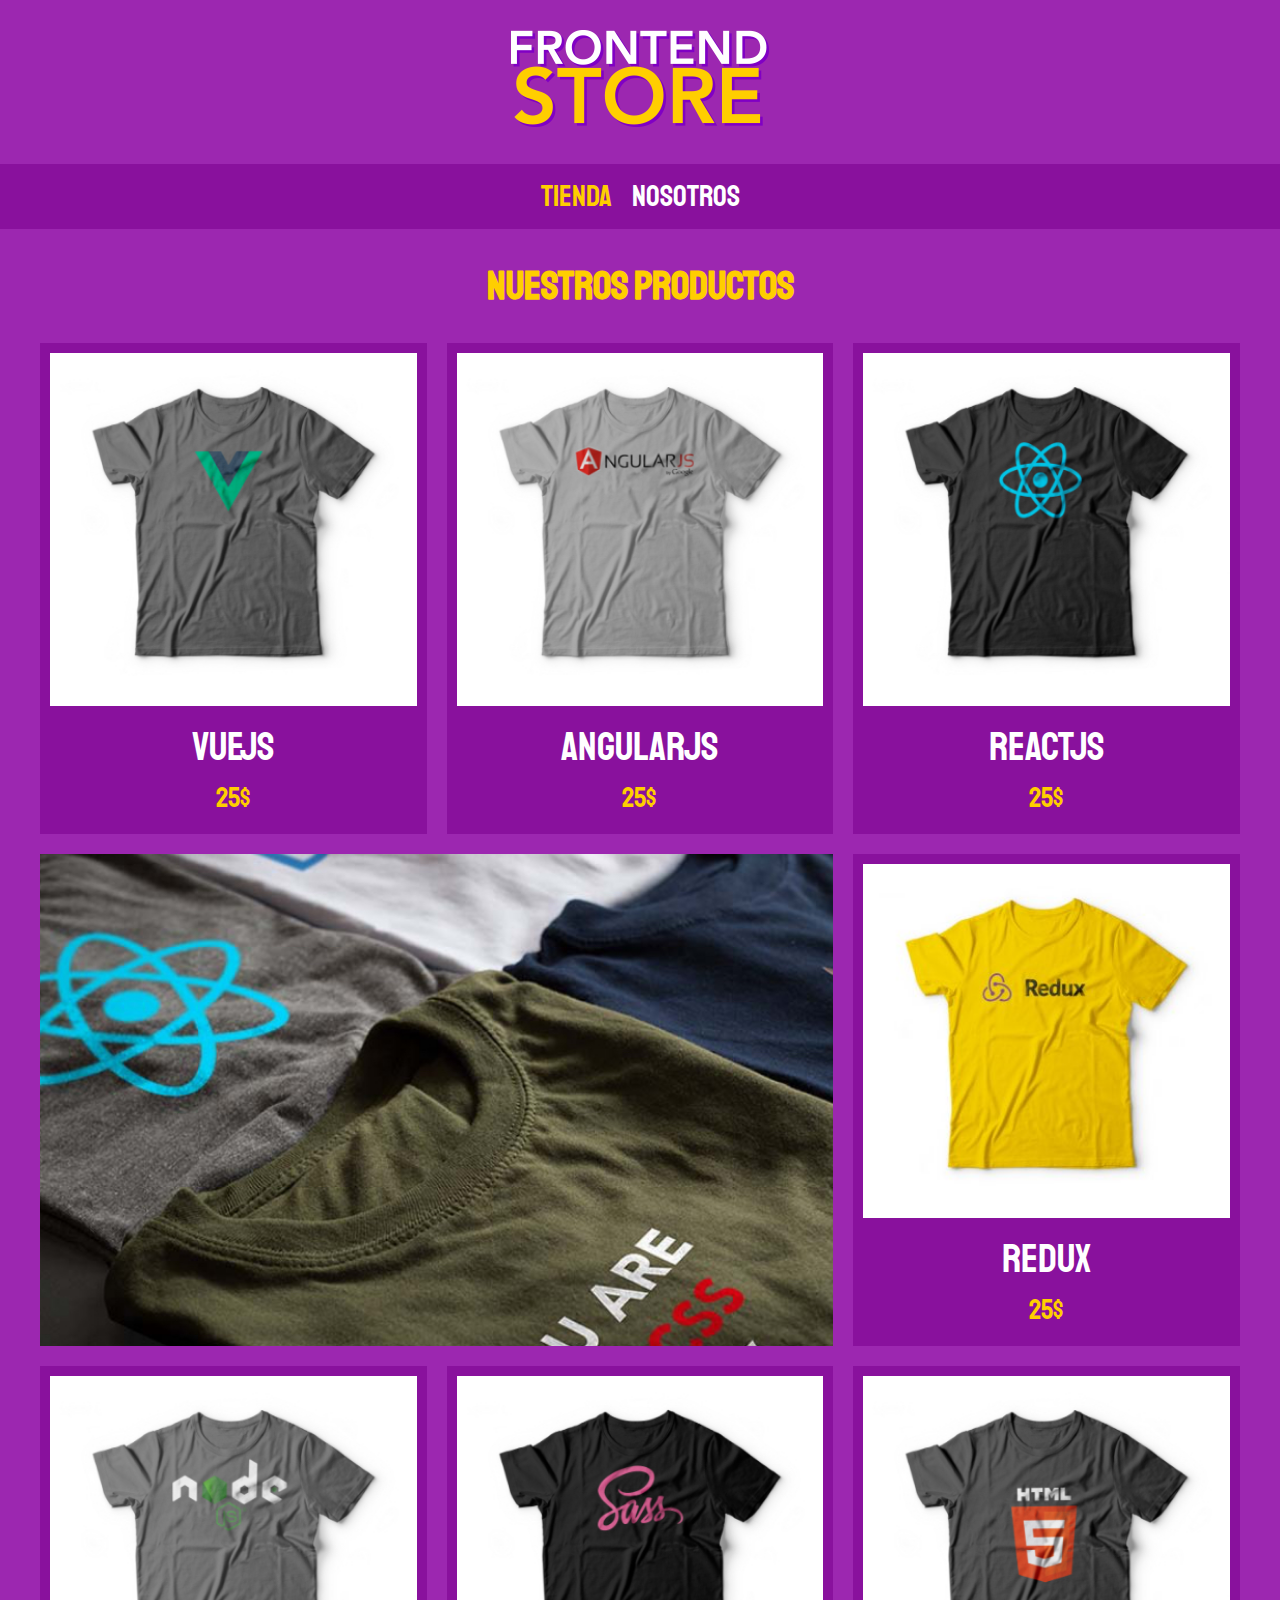
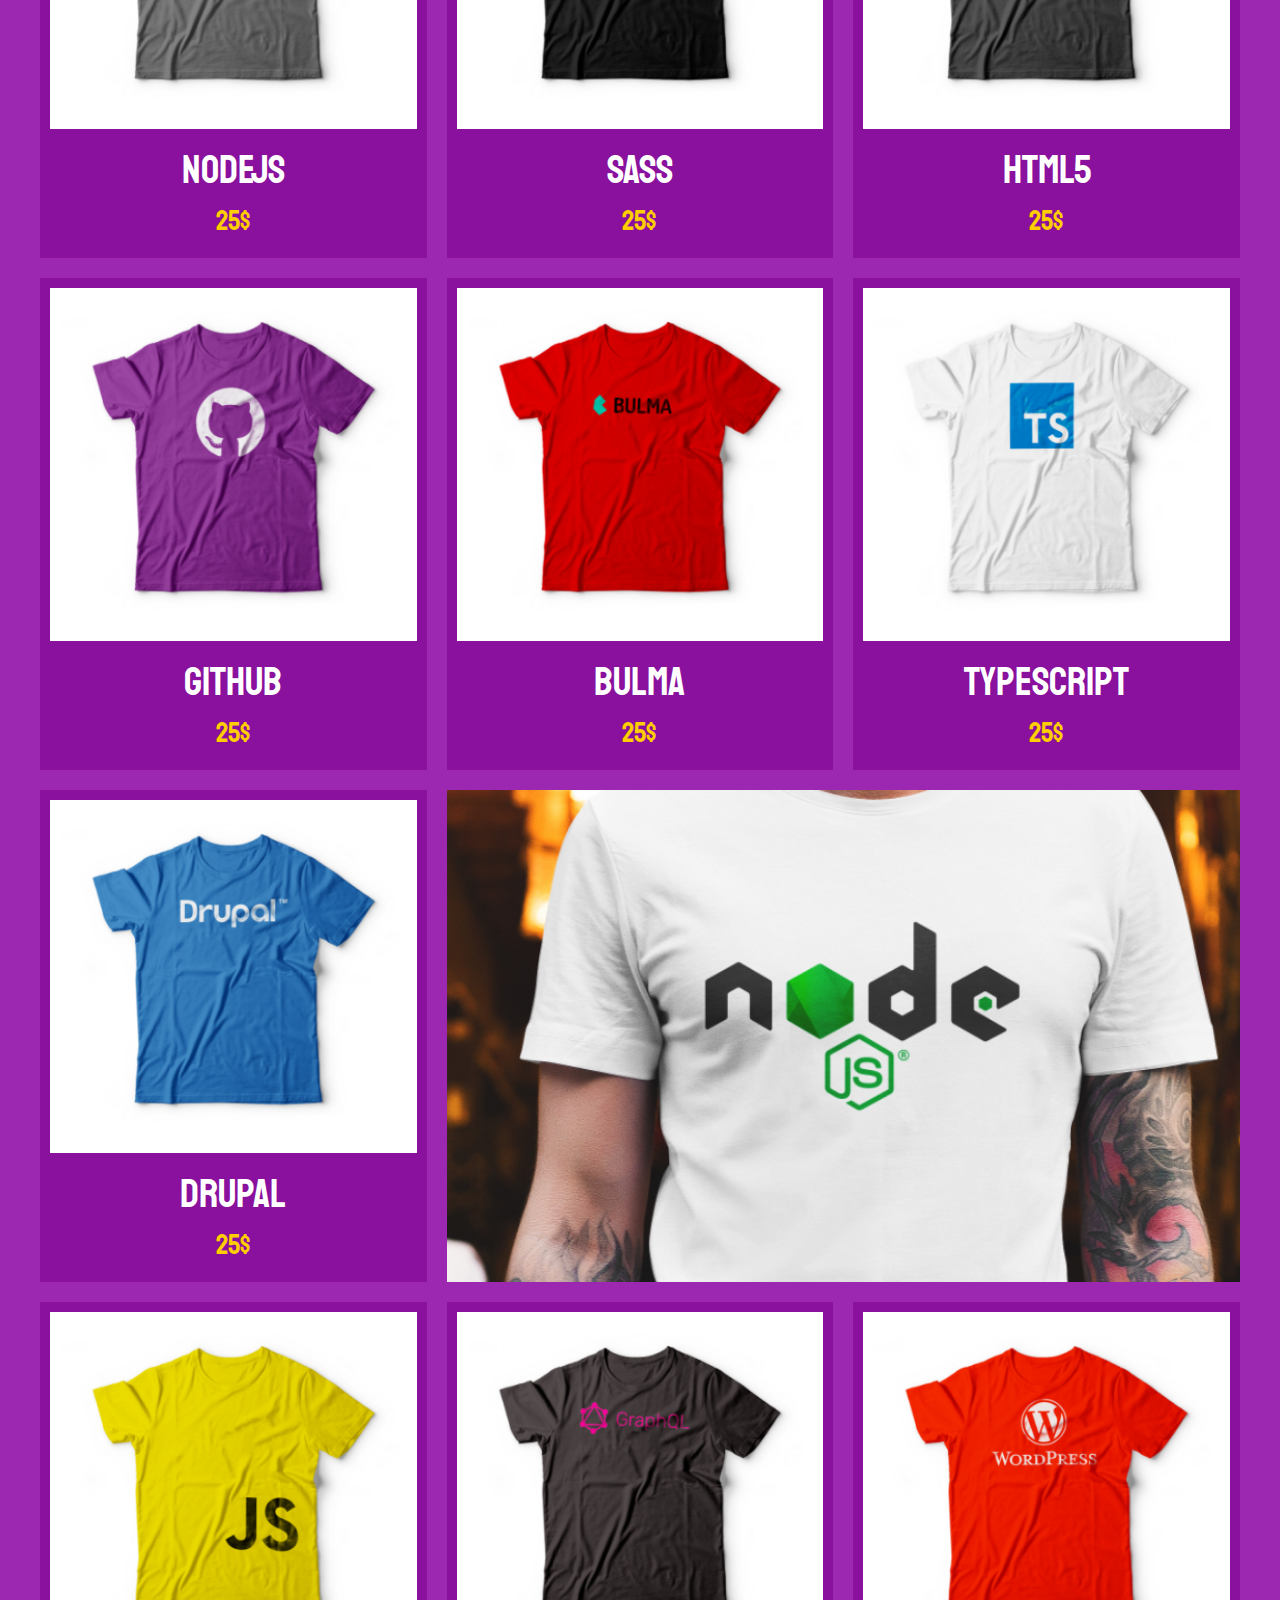
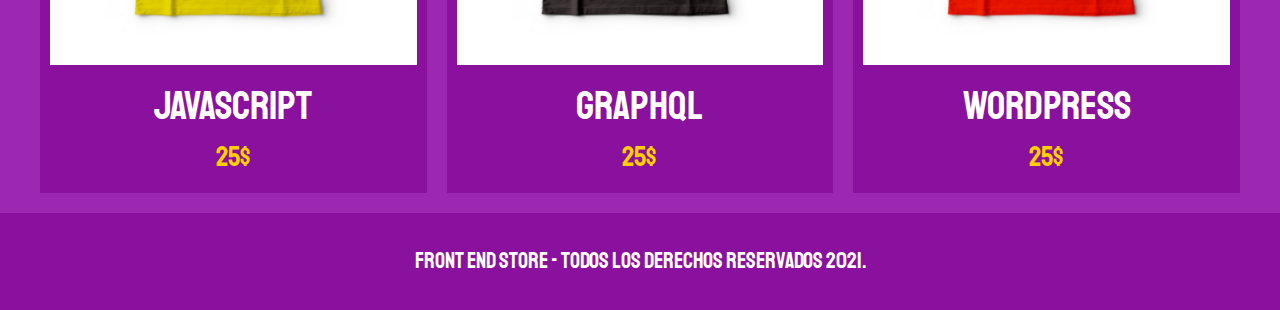
<file: index.html>
<!DOCTYPE html>
<html lang="es">
<head>
    <meta charset="UTF-8">
    <meta http-equiv="X-UA-Compatible" content="IE=edge">
    <meta name="viewport" content="width=device-width, initial-scale=1.0">
    <!--NORMALIZE-->
    <link rel="stylesheet" href="css/normalize.css">
    <!--GOOGLE FONTS-->
    <link rel="preconnect" href="https://fonts.gstatic.com">
    <link href="https://fonts.googleapis.com/css2?family=Staatliches&display=swap" rel="stylesheet">
    <!--STYLES-->
    <link rel="stylesheet" href="css/styles.css">
    <title>FrontEnd Store</title>
</head>
<body>
    <header class="header">
        <a href="index.html">
            <img class="header__logo" src="img/logo.png" alt="Logotipo">
        </a>
    </header>

    <nav class="navegacion">
        <a class="navegacion__enlace navegacion__enlace--activo" href="index.html">Tienda</a>
        <a class="navegacion__enlace" href="nosotros.html">Nosotros</a>
    </nav>

    <main class="contenedor">
        <h1>Nuestros Productos</h1>
        <div class="grid">
            <div class="producto">
                <a href="producto.html">
                    <img class="producto__imagen" src="img/1.jpg" alt="imagen camisa">
                    <div class="producto__informacion">
                        <p class="producto__nombre">VueJS</p>
                        <p class="producto__precio">25$</p>
                    </div>
                </a>
            </div> <!--FIN CLASE PRODUCTOS-->
            <div class="producto">
                <a href="producto.html">
                    <img class="producto__imagen" src="img/2.jpg" alt="imagen camisa">
                    <div class="producto__informacion">
                        <p class="producto__nombre">AngularJS</p>
                        <p class="producto__precio">25$</p>
                    </div>
                </a>
            </div> <!--FIN CLASE PRODUCTOS-->
            <div class="producto">
                <a href="producto.html">
                    <img class="producto__imagen" src="img/3.jpg" alt="imagen camisa">
                    <div class="producto__informacion">
                        <p class="producto__nombre">ReactJS</p>
                        <p class="producto__precio">25$</p>
                    </div>
                </a>
            </div> <!--FIN CLASE PRODUCTOS-->
            <div class="producto">
                <a href="producto.html">
                    <img class="producto__imagen" src="img/4.jpg" alt="imagen camisa">
                    <div class="producto__informacion">
                        <p class="producto__nombre">Redux</p>
                        <p class="producto__precio">25$</p>
                    </div>
                </a>
            </div> <!--FIN CLASE PRODUCTOS-->
            <div class="producto">
                <a href="producto.html">
                    <img class="producto__imagen" src="img/5.jpg" alt="imagen camisa">
                    <div class="producto__informacion">
                        <p class="producto__nombre">NodeJS</p>
                        <p class="producto__precio">25$</p>
                    </div>
                </a>
            </div> <!--FIN CLASE PRODUCTOS-->
            <div class="producto">
                <a href="producto.html">
                    <img class="producto__imagen" src="img/6.jpg" alt="imagen camisa">
                    <div class="producto__informacion">
                        <p class="producto__nombre">SASS</p>
                        <p class="producto__precio">25$</p>
                    </div>
                </a>
            </div> <!--FIN CLASE PRODUCTOS-->
            <div class="producto">
                <a href="producto.html">
                    <img class="producto__imagen" src="img/7.jpg" alt="imagen camisa">
                    <div class="producto__informacion">
                        <p class="producto__nombre">HTML5</p>
                        <p class="producto__precio">25$</p>
                    </div>
                </a>
            </div> <!--FIN CLASE PRODUCTOS-->
            <div class="producto">
                <a href="producto.html">
                    <img class="producto__imagen" src="img/8.jpg" alt="imagen camisa">
                    <div class="producto__informacion">
                        <p class="producto__nombre">GitHub</p>
                        <p class="producto__precio">25$</p>
                    </div>
                </a>
            </div> <!--FIN CLASE PRODUCTOS-->
            <div class="producto">
                <a href="producto.html">
                    <img class="producto__imagen" src="img/9.jpg" alt="imagen camisa">
                    <div class="producto__informacion">
                        <p class="producto__nombre">Bulma</p>
                        <p class="producto__precio">25$</p>
                    </div>
                </a>
            </div> <!--FIN CLASE PRODUCTOS-->
            <div class="producto">
                <a href="producto.html">
                    <img class="producto__imagen" src="img/10.jpg" alt="imagen camisa">
                    <div class="producto__informacion">
                        <p class="producto__nombre">TypeScript</p>
                        <p class="producto__precio">25$</p>
                    </div>
                </a>
            </div> <!--FIN CLASE PRODUCTOS-->
            <div class="producto">
                <a href="producto.html">
                    <img class="producto__imagen" src="img/11.jpg" alt="imagen camisa">
                    <div class="producto__informacion">
                        <p class="producto__nombre">Drupal</p>
                        <p class="producto__precio">25$</p>
                    </div>
                </a>
            </div> <!--FIN CLASE PRODUCTOS-->
            <div class="producto">
                <a href="producto.html">
                    <img class="producto__imagen" src="img/12.jpg" alt="imagen camisa">
                    <div class="producto__informacion">
                        <p class="producto__nombre">JavaScript</p>
                        <p class="producto__precio">25$</p>
                    </div>
                </a>
            </div> <!--FIN CLASE PRODUCTOS-->
            <div class="producto">
                <a href="producto.html">
                    <img class="producto__imagen" src="img/13.jpg" alt="imagen camisa">
                    <div class="producto__informacion">
                        <p class="producto__nombre">GraphQL</p>
                        <p class="producto__precio">25$</p>
                    </div>
                </a>
            </div> <!--FIN CLASE PRODUCTOS-->
            <div class="producto">
                <a href="producto.html">
                    <img class="producto__imagen" src="img/14.jpg" alt="imagen camisa">
                    <div class="producto__informacion">
                        <p class="producto__nombre">WordPress</p>
                        <p class="producto__precio">25$</p>
                    </div>
                </a>
            </div> <!--FIN CLASE PRODUCTOS-->
            <div class="grafico grafico--camisas"></div>
            <div class="grafico grafico--node"></div>
        </div>
    </main>

    <footer class="footer">
        <p class="footer__texto">Front End Store - Todos Los Derechos Reservados 2021.</p>
    </footer>
</body>
</html>
</file>
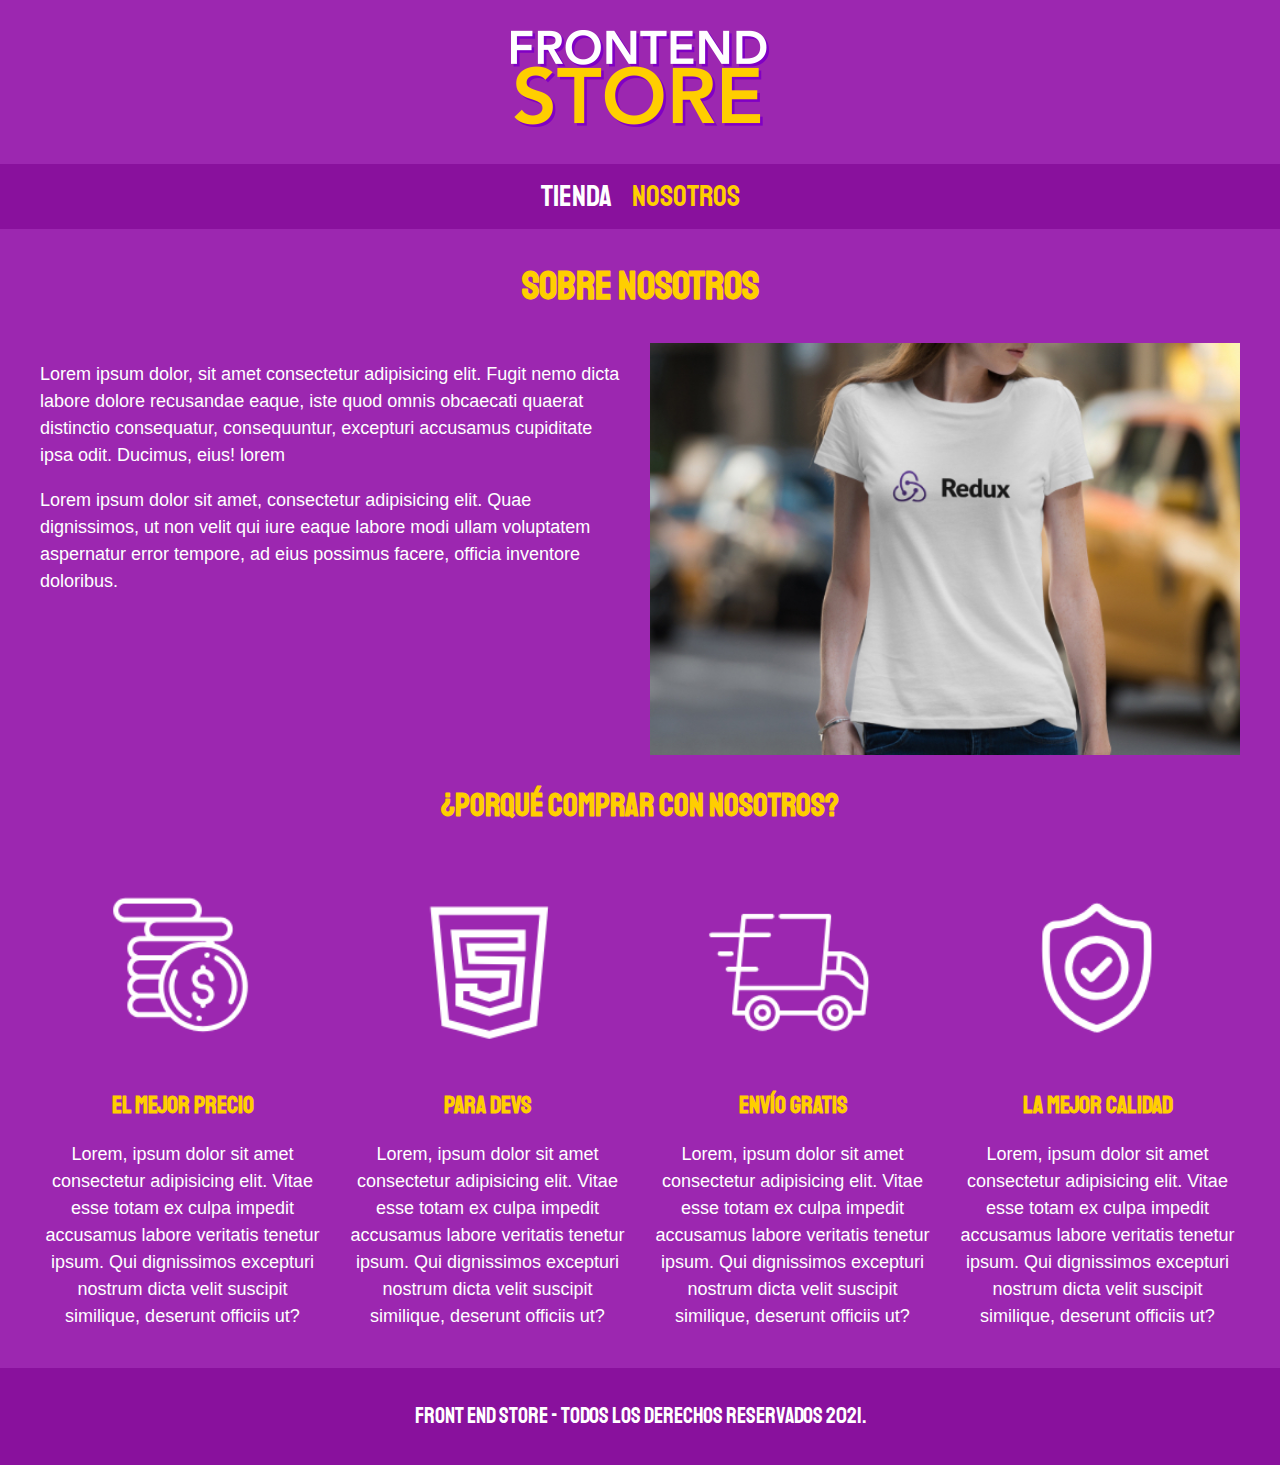
<file: nosotros.html>
<!DOCTYPE html>
<html lang="es">
<head>
    <meta charset="UTF-8">
    <meta http-equiv="X-UA-Compatible" content="IE=edge">
    <meta name="viewport" content="width=device-width, initial-scale=1.0">
    <!--NORMALIZE-->
    <link rel="stylesheet" href="css/normalize.css">
    <!--GOOGLE FONTS-->
    <link rel="preconnect" href="https://fonts.gstatic.com">
    <link href="https://fonts.googleapis.com/css2?family=Staatliches&display=swap" rel="stylesheet">
    <!--STYLES-->
    <link rel="stylesheet" href="css/styles.css">
    <title>FrontEnd Store</title>
</head>
<body>
    <header class="header">
        <a href="index.html">
            <img class="header__logo" src="img/logo.png" alt="Logotipo">
        </a>
    </header>

    <nav class="navegacion">
        <a class="navegacion__enlace" href="index.html">Tienda</a>
        <a class="navegacion__enlace navegacion__enlace--activo" href="nosotros.html">Nosotros</a>
    </nav>

    <main class="contenedor">
        <h1>sobre nosotros</h1>
        <div class="nosotros">
            <div class="nosotros__contenido">
                <p>Lorem ipsum dolor, sit amet consectetur adipisicing elit. Fugit nemo dicta labore dolore recusandae eaque, iste quod omnis obcaecati quaerat distinctio consequatur, consequuntur, excepturi accusamus cupiditate ipsa odit. Ducimus, eius! lorem</p>

                <p>Lorem ipsum dolor sit amet, consectetur adipisicing elit. Quae dignissimos, ut non velit qui iure eaque labore modi ullam voluptatem aspernatur error tempore, ad eius possimus facere, officia inventore doloribus.</p>
            </div>
            <img class="nosotros__img" src="img/nosotros.jpg" alt="logotipo nosotros">
        </div>
    </main>

    <section class="contenedor comprar">
        <h2 class="comprar__titulo">¿Porqué Comprar con nosotros?</h2>
        <div class="bloques">
            <div class="bloque">
                <img class="bloque__img" src="img/icono_1.png" alt="porque comprar">
                <h3 class="bloque__titulo">El mejor precio</h3>
                <p>Lorem, ipsum dolor sit amet consectetur adipisicing elit. Vitae esse totam ex culpa impedit accusamus labore veritatis tenetur ipsum. Qui dignissimos excepturi nostrum dicta velit suscipit similique, deserunt officiis ut?</p>
            </div><!--bloque-->

            <div class="bloque">
                <img class="bloque__img" src="img/icono_2.png" alt="porque comprar">
                <h3 class="bloque__titulo">Para Devs</h3>
                <p>Lorem, ipsum dolor sit amet consectetur adipisicing elit. Vitae esse totam ex culpa impedit accusamus labore veritatis tenetur ipsum. Qui dignissimos excepturi nostrum dicta velit suscipit similique, deserunt officiis ut?</p>
            </div><!--bloque-->

            <div class="bloque">
                <img class="bloque__img" src="img/icono_3.png" alt="porque comprar">
                <h3 class="bloque__titulo">Envío Gratis</h3>
                <p>Lorem, ipsum dolor sit amet consectetur adipisicing elit. Vitae esse totam ex culpa impedit accusamus labore veritatis tenetur ipsum. Qui dignissimos excepturi nostrum dicta velit suscipit similique, deserunt officiis ut?</p>
            </div><!--bloque-->

            <div class="bloque">
                <img class="bloque__img" src="img/icono_4.png" alt="porque comprar">
                <h3 class="bloque__titulo">La mejor calidad</h3>
                <p>Lorem, ipsum dolor sit amet consectetur adipisicing elit. Vitae esse totam ex culpa impedit accusamus labore veritatis tenetur ipsum. Qui dignissimos excepturi nostrum dicta velit suscipit similique, deserunt officiis ut?</p>
            </div><!--bloque-->
        </div>
    </section>

    <footer class="footer">
        <p class="footer__texto">Front End Store - Todos Los Derechos Reservados 2021.</p>
    </footer>
</body>
</html>
</file>
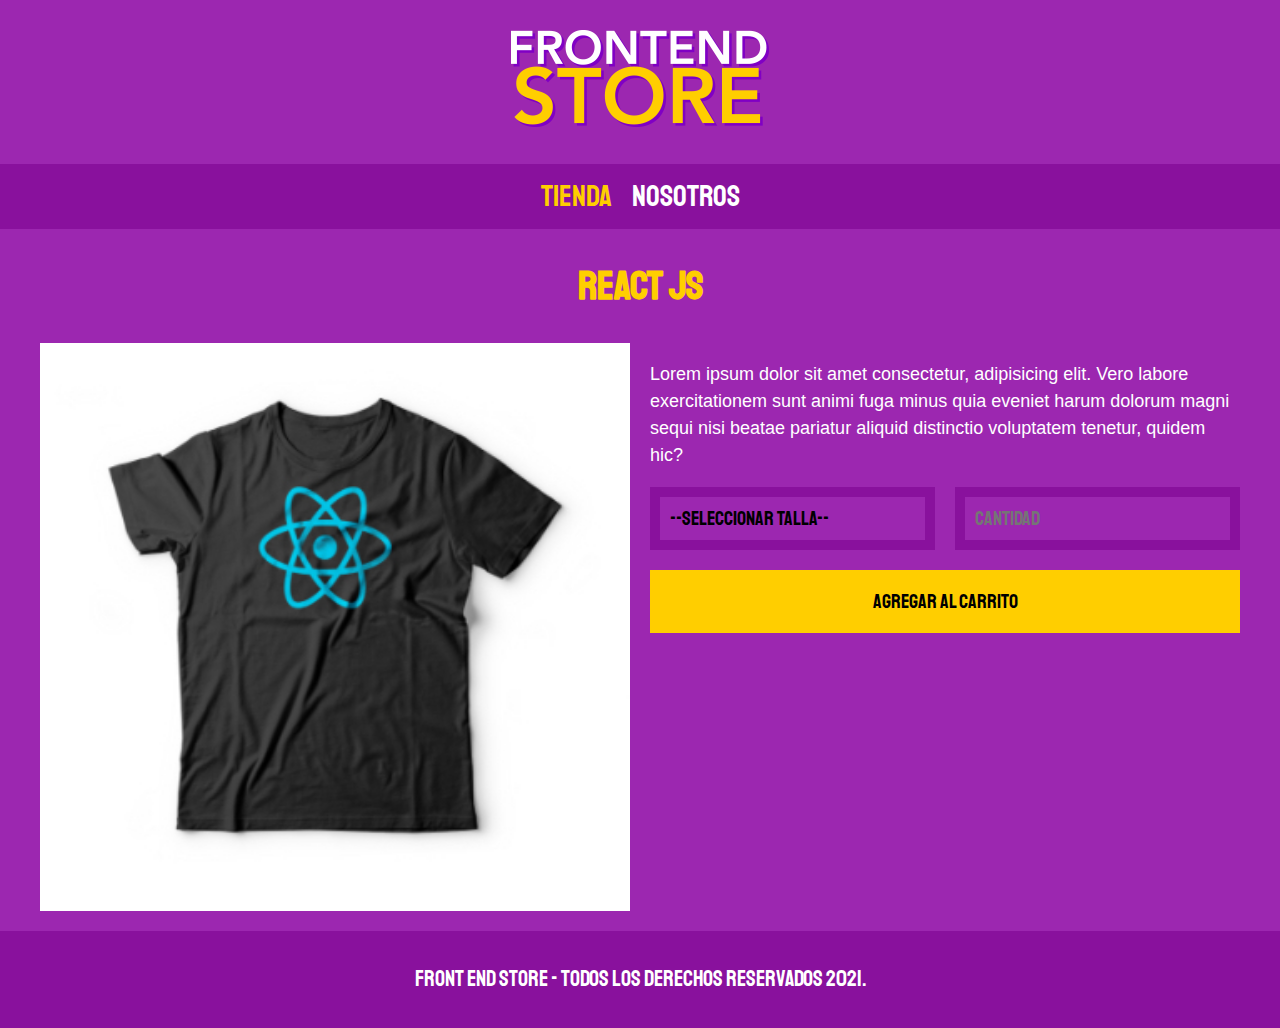
<file: producto.html>
<!DOCTYPE html>
<html lang="es">
<head>
    <meta charset="UTF-8">
    <meta http-equiv="X-UA-Compatible" content="IE=edge">
    <meta name="viewport" content="width=device-width, initial-scale=1.0">
    <!--NORMALIZE-->
    <link rel="stylesheet" href="css/normalize.css">
    <!--GOOGLE FONTS-->
    <link rel="preconnect" href="https://fonts.gstatic.com">
    <link href="https://fonts.googleapis.com/css2?family=Staatliches&display=swap" rel="stylesheet">
    <!--STYLES-->
    <link rel="stylesheet" href="css/styles.css">
    <title>FrontEnd Store</title>
</head>
<body>
    <header class="header">
        <a href="index.html">
            <img class="header__logo" src="img/logo.png" alt="Logotipo">
        </a>
    </header>

    <nav class="navegacion">
        <a class="navegacion__enlace navegacion__enlace--activo" href="index.html">Tienda</a>
        <a class="navegacion__enlace" href="nosotros.html">Nosotros</a>
    </nav>

    <main class="contenedor">
        <h1>React JS</h1>
        <div class="camisa">
            <img class="camisa__imagen" src="img/3.jpg" alt="imagen del producto">
            <div class="camisa__contenido">
                <p>Lorem ipsum dolor sit amet consectetur, adipisicing elit. Vero labore exercitationem sunt animi fuga minus quia eveniet harum dolorum magni sequi nisi beatae pariatur aliquid distinctio voluptatem tenetur, quidem hic?</p>

                <form class="formulario">
                    <select class="formulario__campo">
                        <option disabled selected>--Seleccionar Talla--</option>
                        <option>Chica</option>
                        <option>Mediana</option>
                        <option>Grande</option>
                    </select>
                    <input class="formulario__campo" type="number" placeholder="Cantidad" min="1">
                    <input class="formulario__submit" type="submit" value="Agregar al carrito">
                </form>
            </div>
        </div>
    </main>

    <footer class="footer">
        <p class="footer__texto">Front End Store - Todos Los Derechos Reservados 2021.</p>
    </footer>
</body>
</html>
</file>
<file: css/styles.css>
:root{
    --primario: #9C27B0;
    --primarioOscuro: #89119D;
    --secundario: #FFCE00;
    --secundarioOscuro: rgb(233,287,2);
    --blanco: #FFF;
    --negro: #000;

    --fuentePrincipal: 'Staatliches', cursive;
}

html {
    box-sizing: border-box;
    font-size: 62.5%;
}

*, *:before, *:after {
    box-sizing: inherit;
}

/*GLOBALES*/
body {
    background-color: var(--primario);
    font-size: 1.6rem;
    line-height: 1.5;
}

p{
    font-size: 1.8rem;
    font-family: Arial, Helvetica, sans-serif;
    color: var(--blanco);
}

a{
    text-decoration: none;
}

img{
    width: 100%;
}

.contenedor{
    max-width: 120rem;
    margin: 0 auto;
}

h1, h2, h3{
    text-align: center;
    color: var(--secundario);
    font-family: var(--fuentePrincipal);
}

h1{
    font-size: 4rem;
}

h2{
    font-size: 3.2rem;
}

h3{
    font-size: 2.4rem;
}

/**HEADER**/
.header{
    display: flex;
    justify-content: center;
}

.header__logo{
    margin: 3rem 0;
}

/*NAVEGACION*/
.navegacion{
    background-color: var(--primarioOscuro);
    padding: 1rem 0;
    display: flex;
    justify-content: center;
    /*gap: 2rem; separacion forma nueva*/
}

.navegacion__enlace{
    font-family: var(--fuentePrincipal);
    color: var(--blanco);
    font-size: 3rem;
    margin-right: 2rem;
}

.navegacion__enlace:last-of-type{
    margin-right: 0;
}

.navegacion__enlace--activo,
.navegacion__enlace:hover{
    color: var(--secundario);
}

/*MAIN*/
/*GRID*/
.grid{
    display: grid;
    grid-template-columns: repeat(2, 1fr);
    gap: 2rem;
}

@media (min-width: 768px) {
    .grid{
        grid-template-columns: repeat(3, 1fr);
    }
}   
/*PRODUCTOS*/
.producto{
    background-color: var(--primarioOscuro);
    padding: 1rem;
}

.producto__nombre{
    font-size: 4rem;
}

.producto__precio{
    font-size: 2.8rem;
    color: var(--secundario);
}

.producto__nombre,
.producto__precio{
    font-family: var(--fuentePrincipal);
    margin: 1rem 0;
    text-align: center;
    line-height: 1.2;
}
/*GRAFICOS*/
.grafico{
    min-height: 30rem;
    background-repeat: no-repeat;
    background-size: cover;
    grid-column: 1 / 3;
}

.grafico--camisas{
    grid-row: 2 / 3;
    background-image: url(../img/grafico1.jpg);
}

.grafico--node{
    background-image: url(../img/grafico2.jpg);
    grid-row: 8 / 9;
}

@media (min-width: 768px) {
    .grafico--node{
        grid-row: 5 / 6;
        grid-column: 2 / 4;
    }
}

/*FOOTER*/
.footer{
    background-color: var(--primarioOscuro);
    padding: 1rem 0;
    margin-top: 2rem;
}

.footer__texto{
    font-family: var(--fuentePrincipal);
    text-align: center;
    font-size: 2.2rem;
}

/*NOSOTROS*/
.nosotros{
    display: grid;
    grid-template-rows: repeat(2, auto);
}
@media (min-width: 768px) {
    .nosotros{
        display: grid;
        grid-template-columns: repeat(2, 1fr);
        column-gap: 2rem;
    }
}

.nosotros__img{
    grid-row: 1 / 2;
}

@media (min-width: 768px) {
    .nosotros__img{
        grid-column: 2 / 3;
    }
}

/*Bloques*/

.bloques{
    display: grid;
    grid-template-columns: repeat(2, 1fr);
    gap: 2rem;
}

@media (min-width: 768px) {
    .bloques{
        grid-template-columns: repeat(4, 1fr);
    }
}

.bloque{
    text-align: center;
}

.bloque__titulo{
    margin: 0;
}

/*PRODUCTO*/
@media (min-width: 768px) {
    .camisa{
        display: grid;
        grid-template-columns: repeat(2, 1fr);
        column-gap: 2rem;
    }
}



.formulario{
    display: grid;
    grid-template-columns: repeat(2, 1fr);
    gap: 2rem;
}

.formulario__campo{
    /*border-color: var(--primarioOscuro);
    border-width: 1rem;
    border-style: solid;*/
    border: 1rem solid var(--primarioOscuro);
    background-color: transparent;
    color: var(--negro);
    font-size: 2rem;
    font-family: var(--fuentePrincipal);
    padding: 1rem;
    appearance: none;
}
@media (max-width: 480px) {
    .formulario__campo{
        width: 15rem;
    }
    
}
.formulario__submit{
    background-color: var(--secundario);
    border: none;
    font-size: 2rem;
    font-family: var(--fuentePrincipal);
    padding: 2rem;
    transition: background-color 0.3s ease;
    grid-column: 1 / 3;
}
.formulario__submit:hover{
    cursor: pointer;
    background-color: var(--secundarioOscuro);
}
</file>
